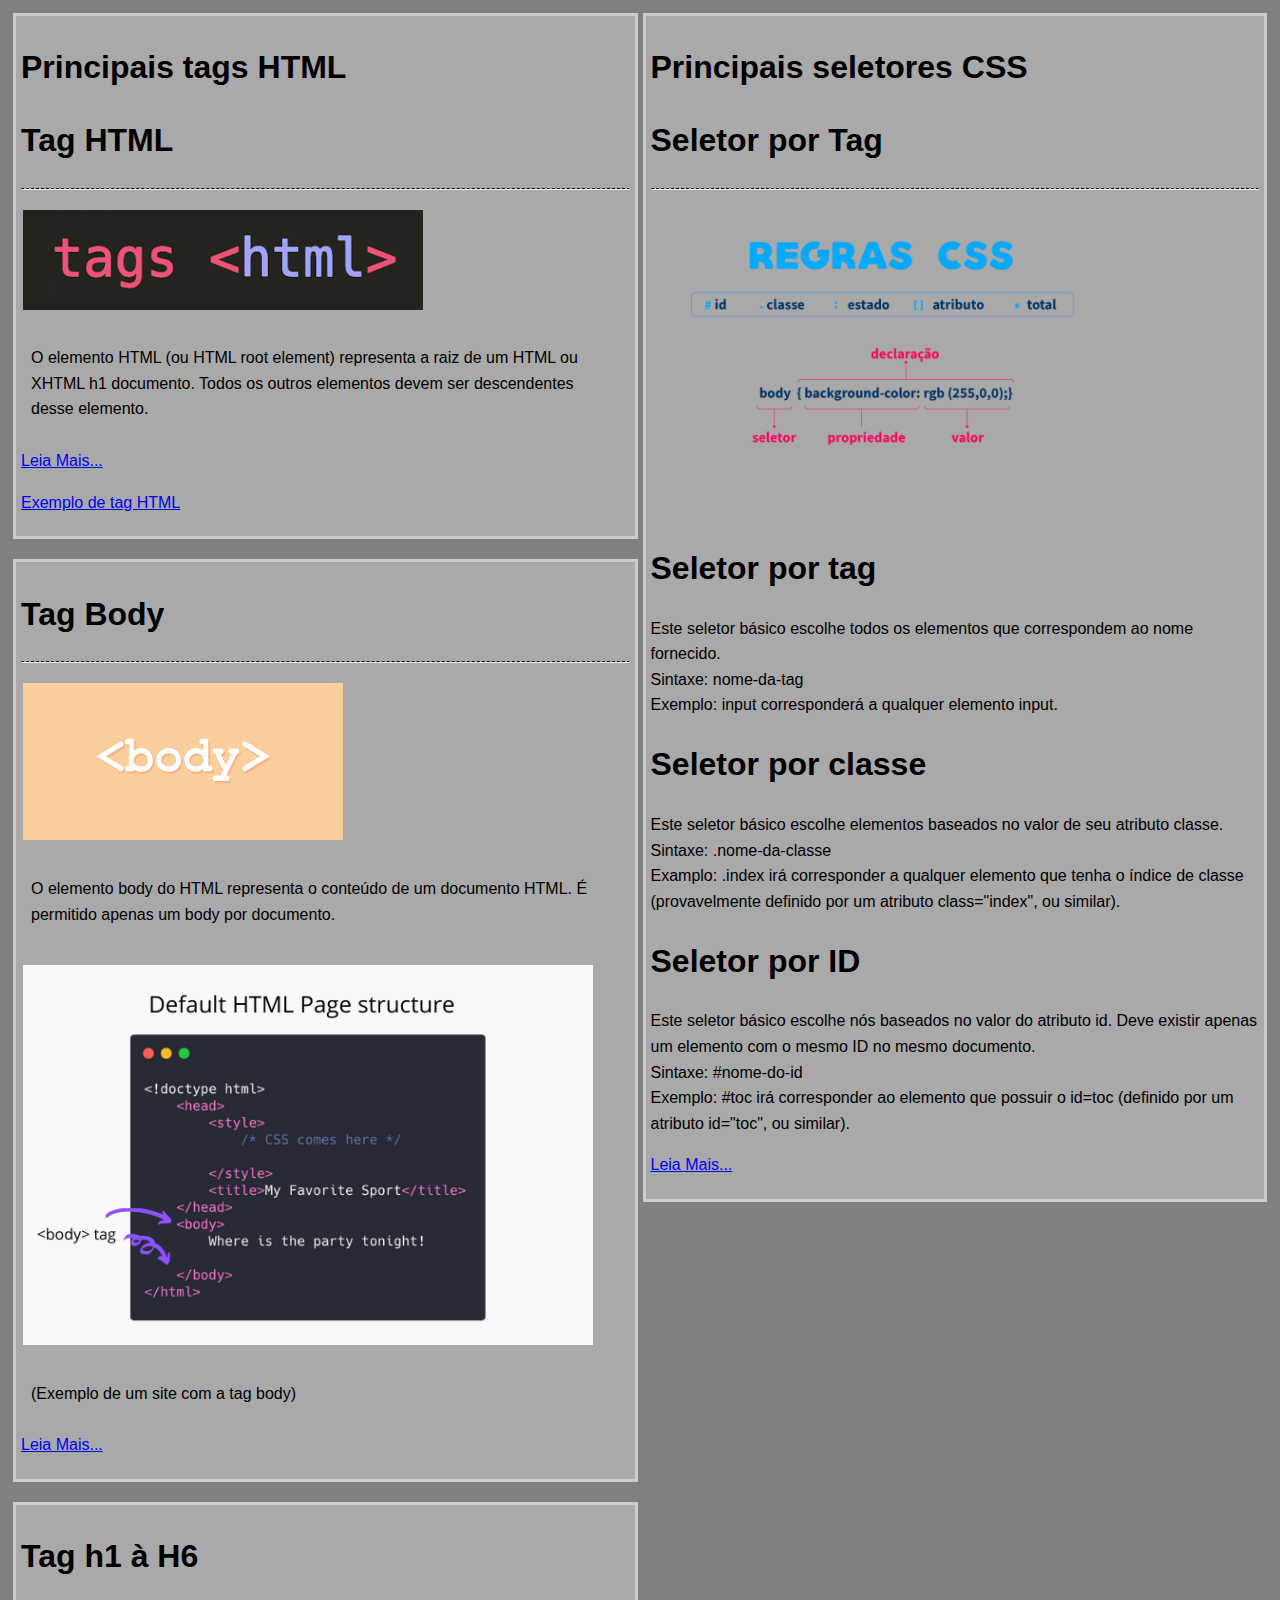
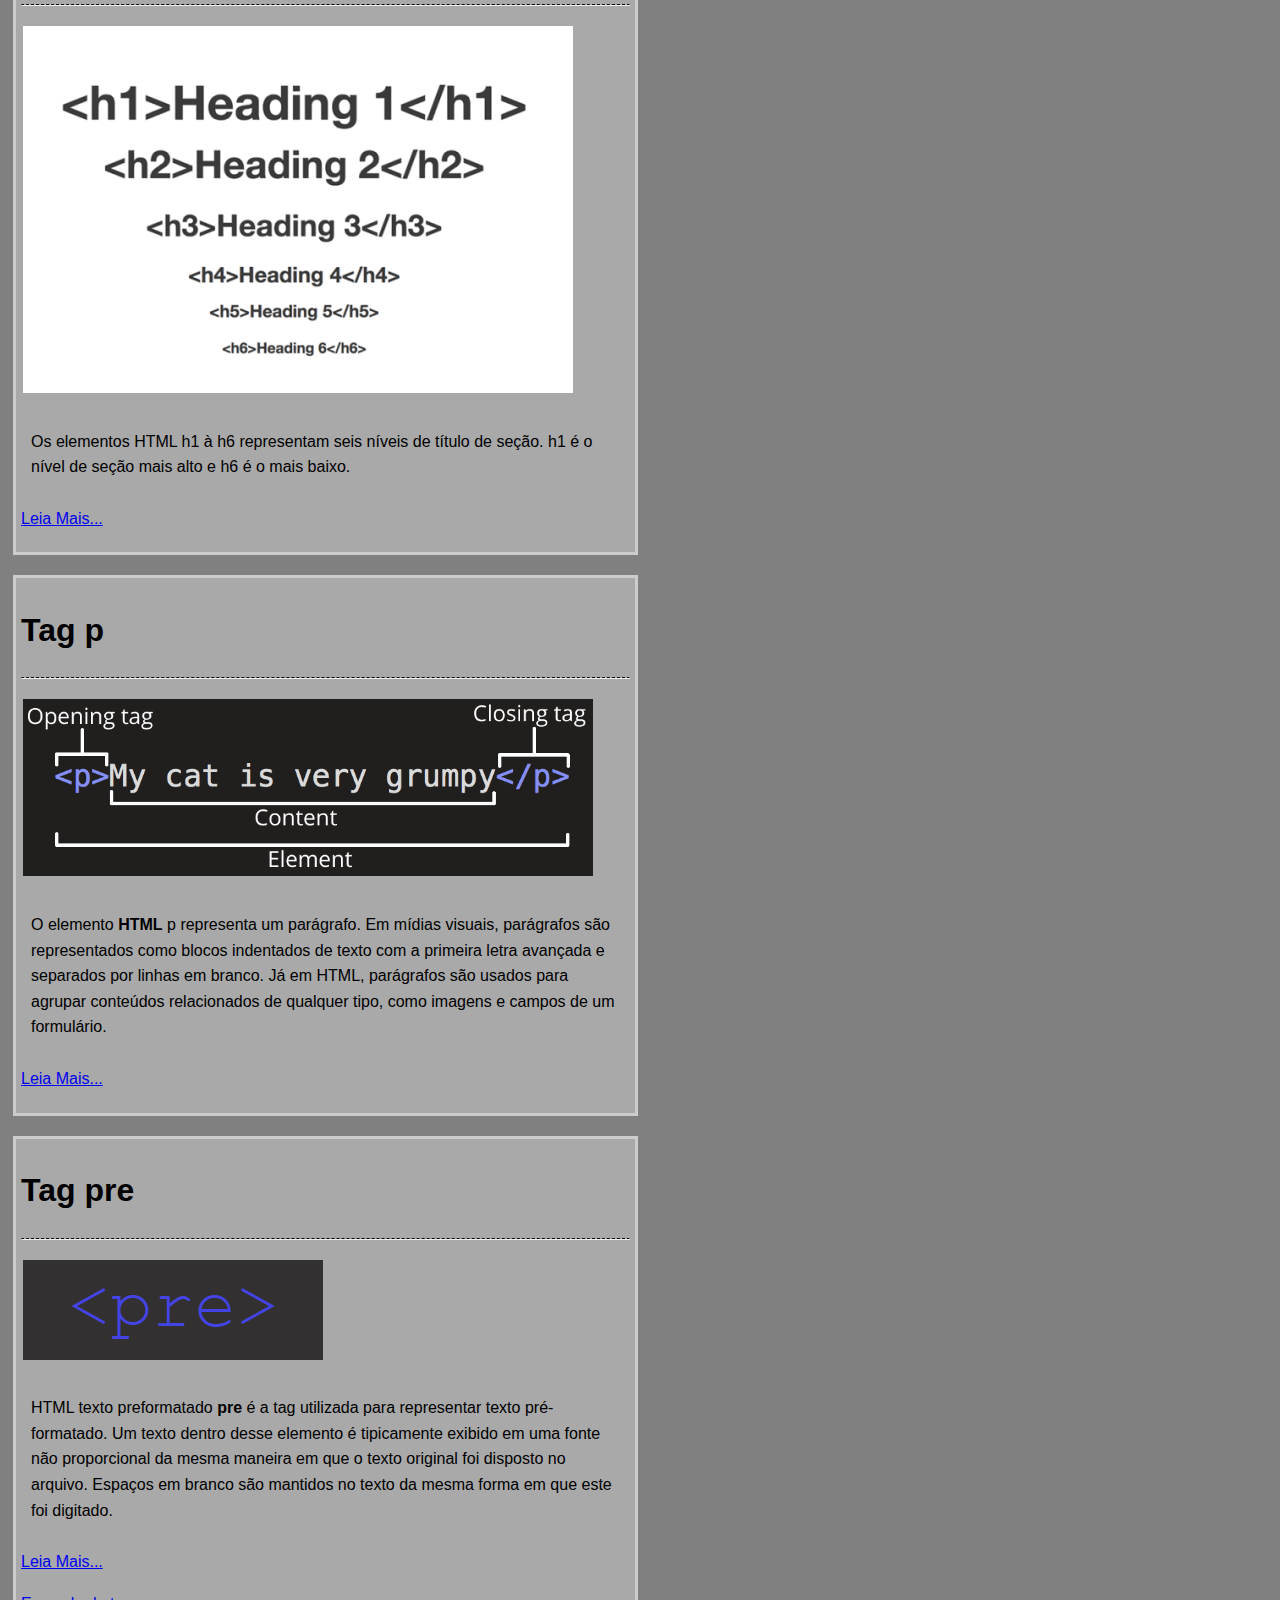
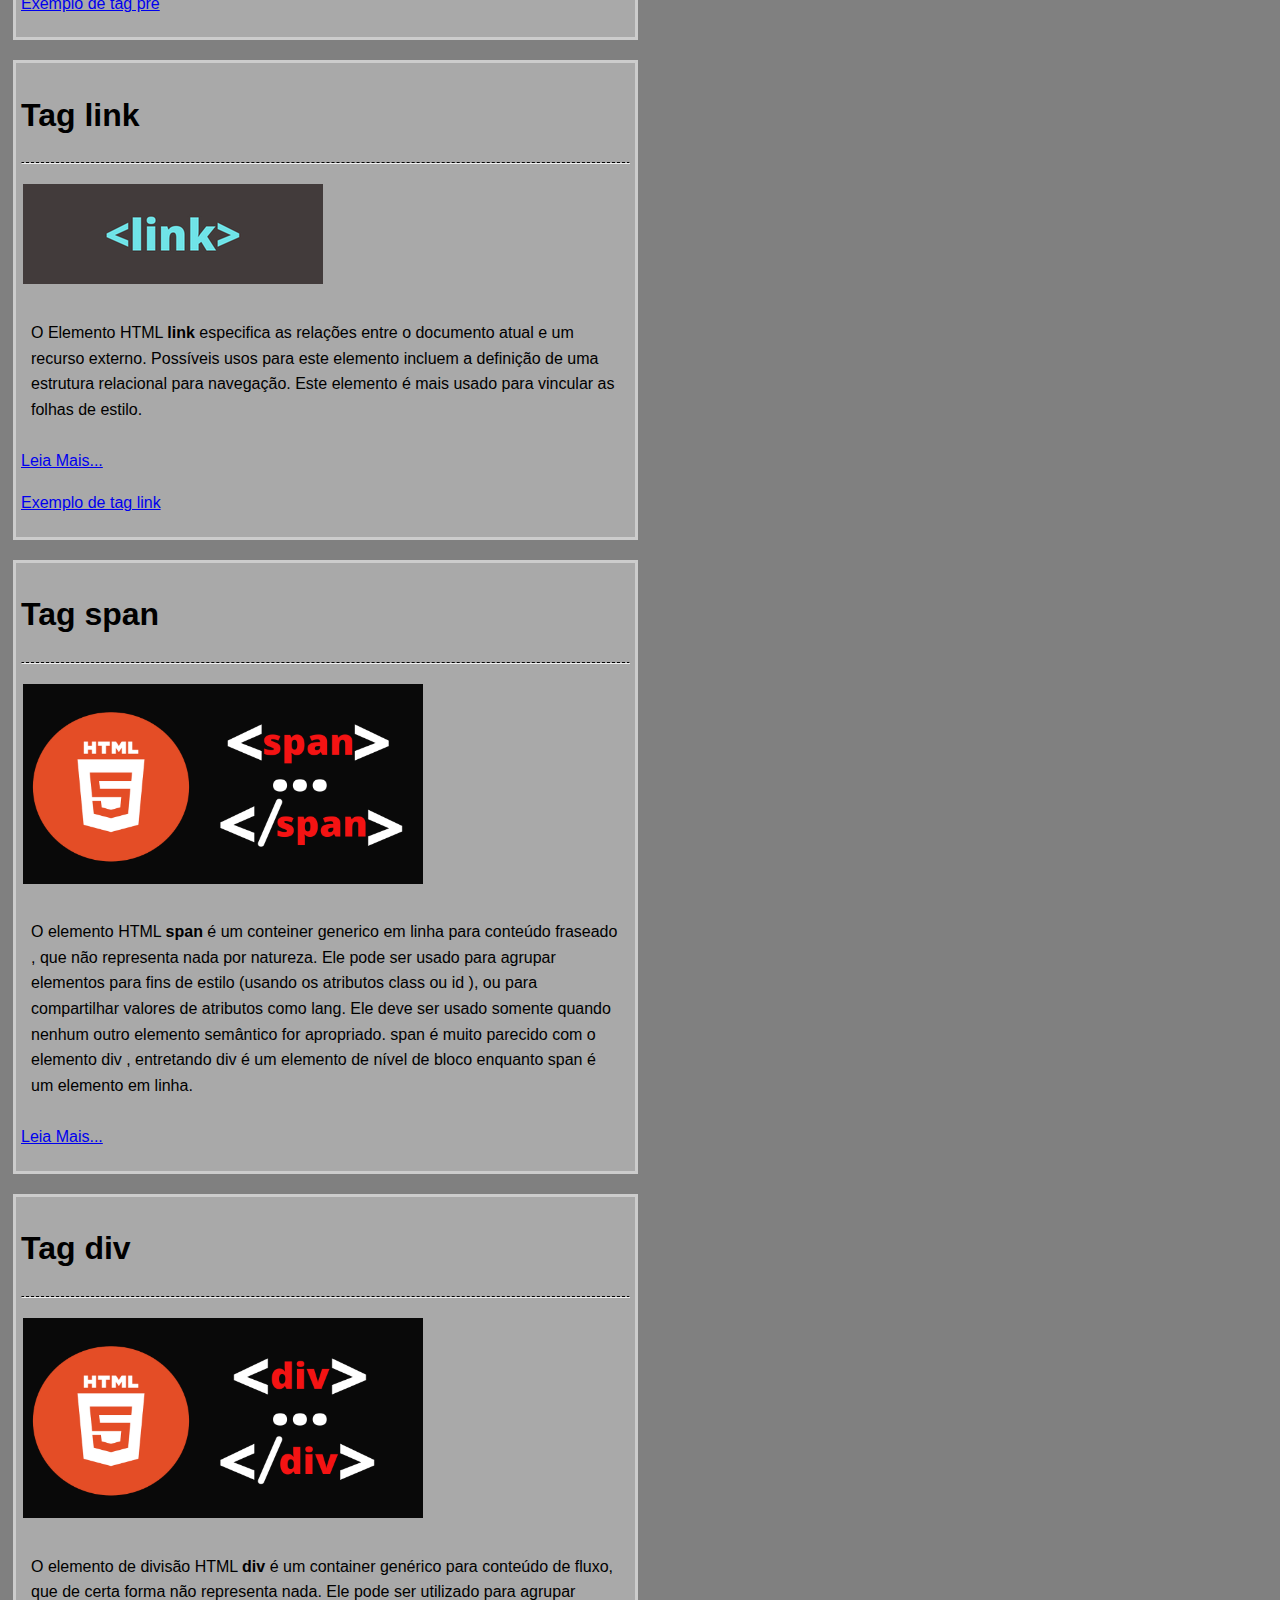
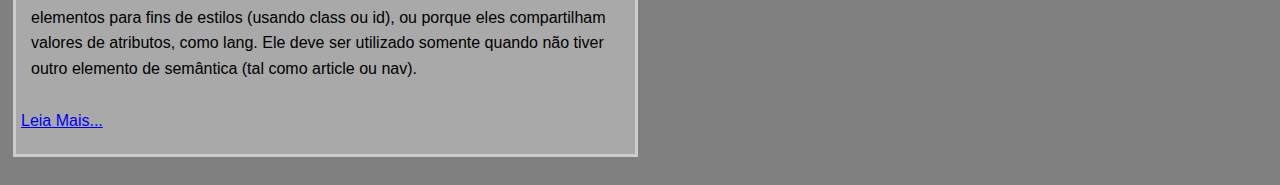
<file: index.html>
<!DOCTYPE html>
<html lang="pt-BR">
<head>
    <meta charset="UTF-8">
    <meta http-equiv="X-UA-Compatible" content="IE=edge">
    <meta name="viewport" content="width=device-width, initial-scale=1.0">
    <title>HTML & CSS</title>
    <link rel="stylesheet" href="pages/mycity/css/estilo.css">
</head>
<body>
<div class = 'total'>
    <div id = 'container_tag'>
        <div class = 'tags'>
            <h2>Principais tags HTML</h2>
            <h3>Tag HTML</h3>
            <hr class = 'linha'>
            <img src="images/tag html.png" alt="tag html">
            <p class = 'sobre'>
                O elemento HTML (ou HTML root element) representa a raiz de um HTML ou XHTML h1 documento. Todos os outros elementos devem ser descendentes desse elemento.
            </p>
            <p class = 'mozilla'>
                <a href="https://developer.mozilla.org/pt-BR/docs/Web/HTML">Leia Mais...</a>
            </p>
            <p class = 'page'>
                <a href="pages/mycity/index.html">Exemplo de tag HTML</a>
            </p>
        </div>
        <div class = 'tags'>
            <h2>Tag Body</h2>
            <hr class = 'linha'>
            <img src="images/tag body.png" alt="tag body">
            <p class = 'sobre'>
                O elemento body do HTML representa o conteúdo de um documento HTML. É permitido apenas um body por documento.
            </p>
            <img src="images/tag body exemplo.png" alt="body em ação" width="570px">
            <p class = 'sobre'>
                (Exemplo de um site com a tag body)
            </p>
            <p class = 'mozilla'>
                <a href="https://developer.mozilla.org/pt-BR/docs/Web/HTML/Element/body">Leia Mais...</a>
            </p>
        </div>
        <div class = 'tags'>
            <h2>Tag h1 à H6</h2>
            <hr class = 'linha'>
            <img src="images/tag h1 a h6.png" alt="tag h1 a h6">
            <p class = 'sobre'>
                Os elementos HTML h1 à h6 representam seis níveis de título de seção. h1 é o nível de seção mais alto e h6 é o mais baixo.
            </p>
            <p class = 'mozilla'>
                <a href="https://developer.mozilla.org/pt-BR/docs/Web/HTML/Element/Heading_Elements">Leia Mais...</a>
            </p>
        </div>
        <div class = 'tags'>
            <h2>Tag p</h2>
            <hr class = 'linha'>
            <img src="images/tag p.png" alt="tag p" width="570px">
            <p class = 'sobre'>
                O elemento <b>HTML</b> p representa um parágrafo. Em mídias visuais, parágrafos são representados como blocos indentados de texto com a primeira letra avançada e separados por linhas em branco. Já em HTML, parágrafos são usados para agrupar conteúdos relacionados de qualquer tipo, como imagens e campos de um formulário.
            </p>
            <p class = 'mozilla'>
                <a href=https://developer.mozilla.org/pt-BR/docs/Web/HTML/Element/p>Leia Mais...</a>
            </p>
        </div>
        <div class = 'tags'>
            <h2>Tag pre</h2>
            <hr class = 'linha'>
            <img src="images/tag pre.png" alt="tag pre">
            <p class = 'sobre'>
                HTML texto preformatado <b>pre</b> é a tag utilizada para representar texto pré-formatado. Um texto dentro desse elemento é tipicamente exibido em uma fonte não proporcional da mesma maneira em que o texto original foi disposto no arquivo. Espaços em branco são mantidos no texto da mesma forma em que este foi digitado. 
            </p>
            <p class = 'mozilla'>
                <a href=https://developer.mozilla.org/pt-BR/docs/Web/HTML/Element/pre>Leia Mais...</a>
            </p>
            <p class = 'page'>
                <a href="pages/site tag pre/index.html">Exemplo de tag pre</a>
            </p>
    </div>
    <div class = 'tags'>
        <h2>Tag link</h2>
        <hr class = 'linha'>
        <img src="images/tag link.png" alt="tag link">
        <p class = 'sobre'>
            O Elemento HTML <b>link</b> especifica as relações entre o documento atual e um recurso externo. Possíveis usos para este elemento incluem a definição de uma estrutura relacional para navegação. Este elemento é mais usado para vincular as folhas de estilo. 
        </p>
        <p class = 'mozilla'>
            <a href=https://developer.mozilla.org/pt-BR/docs/Web/HTML/Element/link>Leia Mais...</a>
        </p>
        <p class = 'page'>
            <a href="pages/site tag link/index.html">Exemplo de tag link</a>
        </p>
  </div>
  <div class = 'tags'>
    <h2>Tag span</h2>
    <hr class = 'linha'>
    <img src="images/tag span.png" alt="tag span" height="200" width="400">
    <p class = 'sobre'>
        O elemento HTML <b>span</b> é um conteiner generico em linha para conteúdo fraseado , que não representa nada por natureza. Ele pode ser usado para agrupar elementos para fins de estilo (usando os atributos class ou id ), ou para compartilhar valores de atributos como lang. Ele deve ser usado somente quando nenhum outro elemento semântico for apropriado. span é muito parecido com o elemento div , entretando  div é um elemento de nível de bloco enquanto span é um elemento em linha.
    </p>
    <p class = 'mozilla'>
        <a href=https://developer.mozilla.org/pt-BR/docs/Web/HTML/Element/span>Leia Mais...</a>
    </p>
   </div>
   <div class = 'tags'>
    <h2>Tag div</h2>
    <hr class = 'linha'>
    <img src="images/tag div.png" alt="tag div  " height="200" width="400">
    <p class = 'sobre'>
        O elemento de divisão HTML <b>div</b> é um container genérico para conteúdo de fluxo, que de certa forma não representa nada. Ele pode ser utilizado para agrupar elementos para fins de estilos (usando class ou id), ou porque eles compartilham valores de atributos, como lang. Ele deve ser utilizado somente quando não tiver outro elemento de semântica (tal como article ou nav).
    </p>
    <p class = 'mozilla'>
        <a href=https://developer.mozilla.org/pt-BR/docs/Web/HTML/Element/div>Leia Mais...</a>
    </p>
   </div>
 </div>
 <div id = 'container_css'>
     <div class = 'seletores'>
         <h2>Principais seletores CSS</h2>
         <h3>Seletor por Tag</h3>
         <hr class = 'linha'>
         <img src="images/seletores/seletores css.png" alt="Seletores do CSS" width="75%">
         <p class = 'sobre'>
             <h3>Seletor por tag</h3>
            Este seletor básico escolhe todos os elementos que correspondem ao nome fornecido. <br>
            Sintaxe: nome-da-tag <br>
            Exemplo: input corresponderá a qualquer elemento input.
            <h3>Seletor por classe</h3>
            Este seletor básico escolhe elementos baseados no valor de seu atributo classe.<br> Sintaxe: .nome-da-classe<br>
            Examplo: .index irá corresponder a qualquer elemento que tenha o índice de classe (provavelmente definido por um atributo class="index", ou similar).
            <h3>Seletor por ID</h3>
            Este seletor básico escolhe nós baseados no valor do atributo id. Deve existir apenas um elemento com o mesmo ID no mesmo documento.<br>
            Sintaxe: #nome-do-id<br>
            Exemplo: #toc irá corresponder ao elemento que possuir o id=toc (definido por um atributo id="toc", ou similar).
        <p class = 'mozilla'>
        <a href="https://developer.mozilla.org/pt-BR/docs/Web/CSS/CSS_Selectors">Leia Mais...</a>
        </p>
         </p>
     </div>
 </div>
</div>
</body>
</html>
</file>
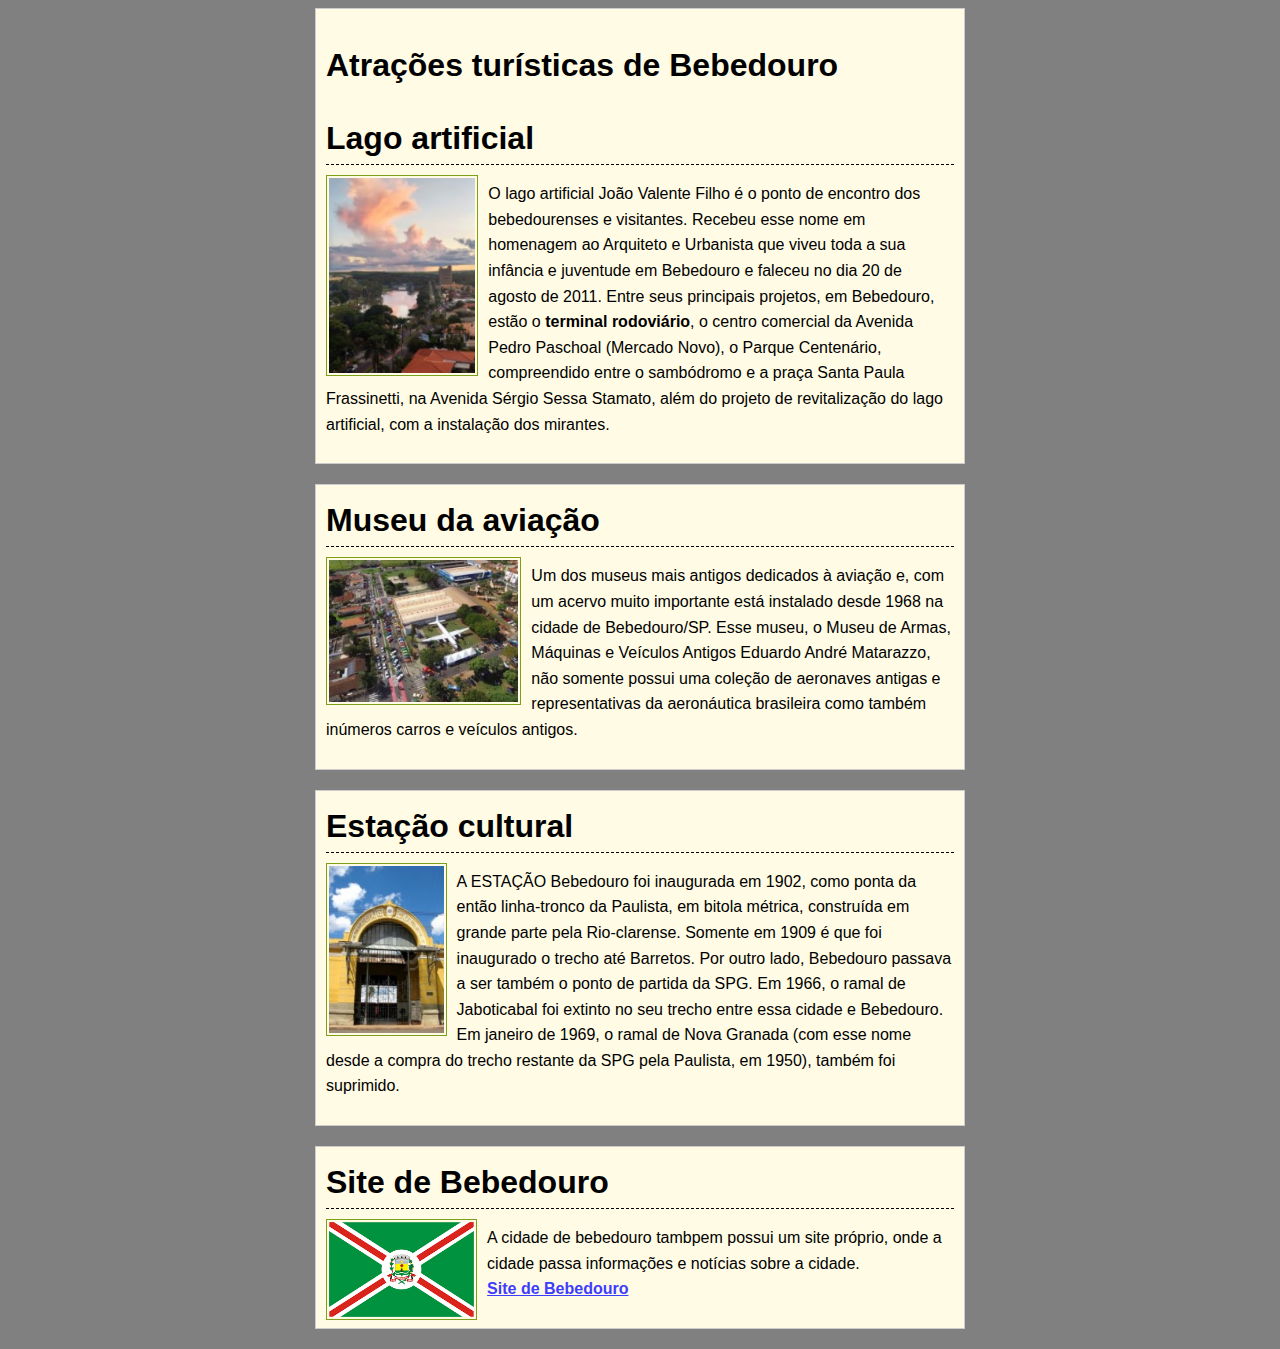
<file: pages/mycity/index.html>
<!DOCTYPE html>
<html lang="pt-BR">
<head>
    <meta charset="UTF-8">
    <meta http-equiv="X-UA-Compatible" content="IE=edge">
    <meta name="viewport" content="width=device-width, initial-scale=1.0">
    <title>O que eu mais gosto na minha cidade</title>
    <link rel="stylesheet" href="css/estilo.css">
</head>
<body>
    <div class="container">
        <div class="place">
            <h1>Atrações turísticas de Bebedouro</h1>
                <h2>Lago artificial</h2>
                    <img src="images/lago.jpg" alt="Foto pesoal tirada do meu drone" height = "195">
                    <p>
                        O lago artificial João Valente Filho é o ponto de encontro dos bebedourenses e visitantes. 
                        Recebeu esse nome em homenagem ao Arquiteto e Urbanista que viveu toda a sua infância e juventude 
                        em Bebedouro e faleceu no dia 20 de agosto de 2011. Entre seus principais projetos, em Bebedouro, 
                        estão o <b>terminal rodoviário</b>, o centro comercial da Avenida Pedro Paschoal (Mercado Novo), 
                        o Parque Centenário, compreendido entre o sambódromo e a praça Santa Paula Frassinetti, 
                        na Avenida Sérgio Sessa Stamato, além do projeto de revitalização do lago artificial, 
                        com a instalação dos mirantes. 
                    </p>  
        </div>     

        <div class="place">
            <h2>Museu da aviação</h2>         
                <img src="images/museu.jpg" alt="Imagem cedida pela prefeitura" height="142px">
                <p>
                    Um dos museus mais antigos dedicados à aviação e, com um acervo muito importante está instalado
                    desde 1968 na cidade de Bebedouro/SP. Esse museu, o Museu de Armas, Máquinas e
                    Veículos Antigos Eduardo André Matarazzo, não somente possui uma coleção de aeronaves
                    antigas e representativas da aeronáutica brasileira como também inúmeros carros e veículos
                    antigos.
                </p>
        </div>

        <div class="place">
            <h2>Estação cultural</h2>
                <img src="images/estacao.jpg" alt="Foto cedida pela familía bebedourense" height="167px">
                <p>
                    A ESTAÇÃO Bebedouro foi inaugurada em 1902, como ponta da então
                    linha-tronco da Paulista, em bitola métrica, construída em grande
                    parte pela Rio-clarense. Somente em 1909 é que foi inaugurado o trecho até Barretos.
                    Por outro lado, Bebedouro passava a ser também o ponto de partida da SPG. Em 1966, 
                    o ramal de Jaboticabal foi extinto no seu trecho entre essa cidade e Bebedouro. 
                    Em janeiro de 1969, o ramal de Nova Granada (com esse nome desde a compra do trecho
                    restante da SPG pela Paulista, em 1950), também foi suprimido.
                </p>
        
            </p>
        </div>
        <div class = "place">
            <h2>Site de Bebedouro</h2>
            <img src="images/bebedouro bandeira.png" alt="Bandeira cedida pelo site de Bebedouro" height="95px">
            <p>
                A cidade de bebedouro tambpem possui um site próprio, onde a cidade passa informações
                e notícias sobre a cidade. <br>
                <a href="www.bebedouro.sp.gov.br/portal/">Site de Bebedouro</a>
        </div>
    </div> 
</body>
</html>
</file>
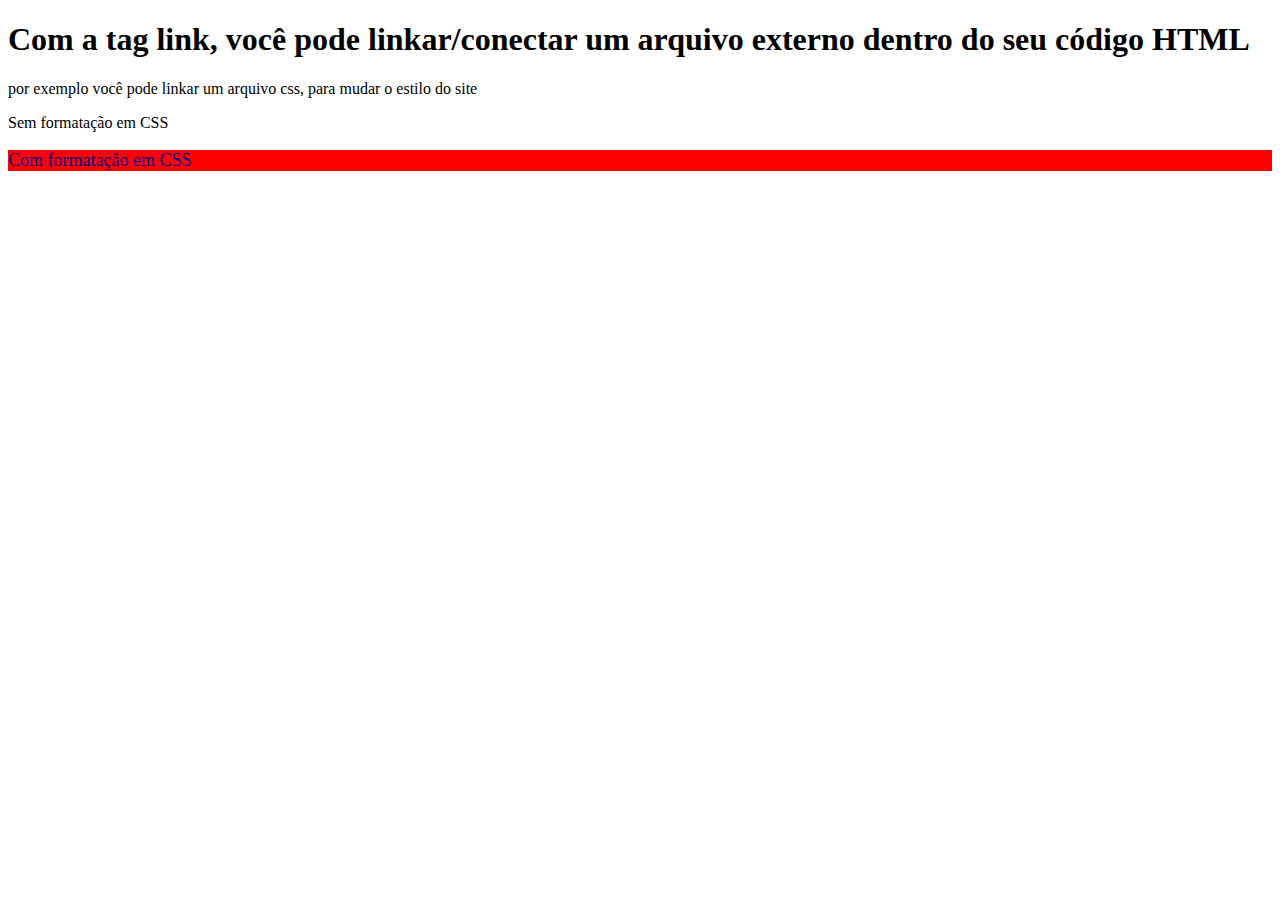
<file: pages/site tag link/index.html>
<!DOCTYPE html>
<html lang="pt-BR">
<head>
    <meta charset="UTF-8">
    <meta http-equiv="X-UA-Compatible" content="IE=edge">
    <meta name="viewport" content="width=device-width, initial-scale=1.0">
    <title>TAG LINK</title>
    <link rel="stylesheet" href="css/style.css">
</head>
<body>
   <h1>Com a tag link, você pode linkar/conectar um arquivo externo dentro do seu código HTML</h1>
   <p>por exemplo você pode linkar um arquivo css, para mudar o estilo do site</p>
   <p id = 'ex1'>
    Sem formatação em CSS
   </p>
   <p class = 'almondega'>Com formatação em CSS</p>
</body>
</html>
</file>
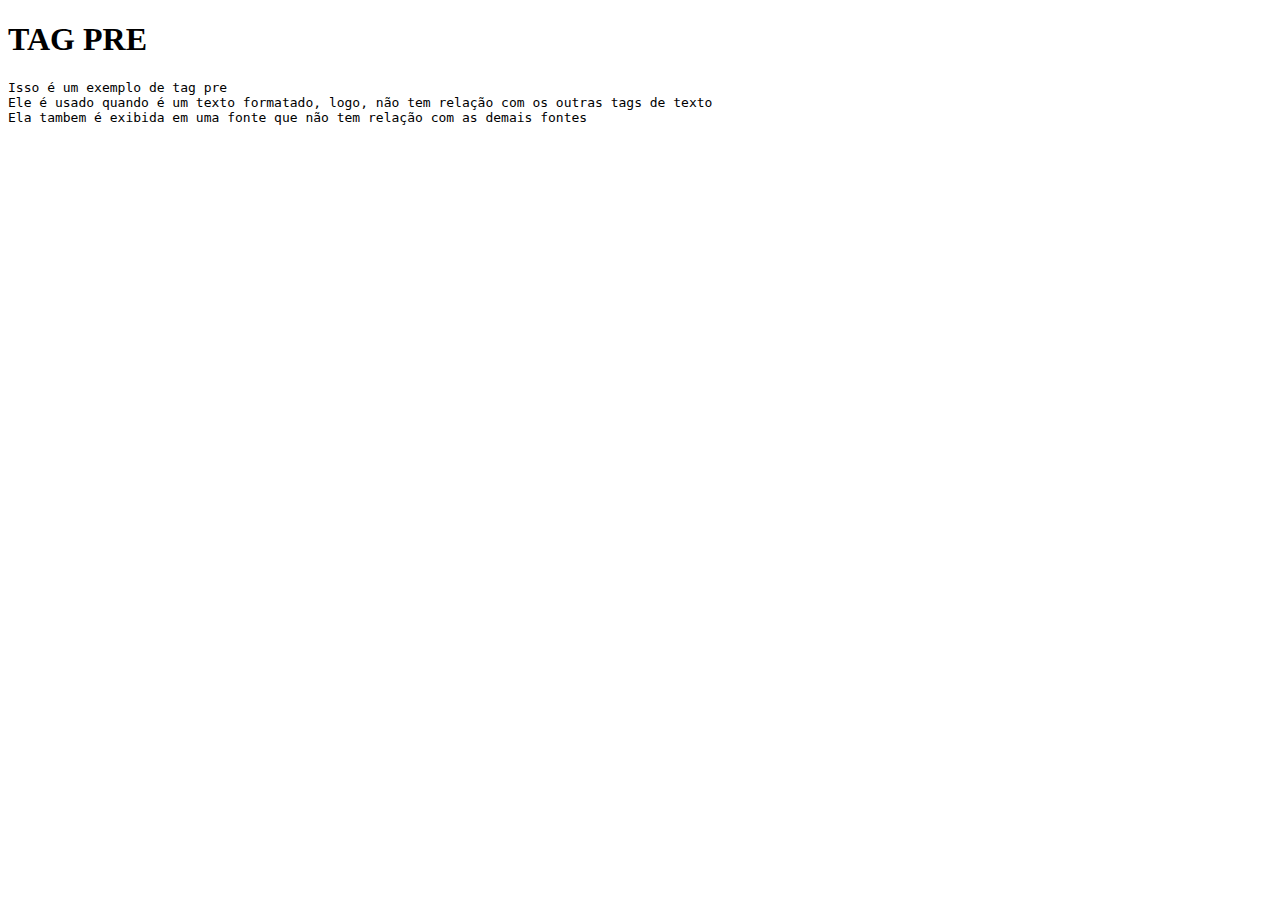
<file: pages/site tag pre/index.html>
<!DOCTYPE html>
<html lang="pt-BR">
<head>
    <meta charset="UTF-8">
    <meta http-equiv="X-UA-Compatible" content="IE=edge">
    <meta name="viewport" content="width=device-width, initial-scale=1.0">
    <title>TAG PRE</title>
</head>
<body>
    <h1>TAG PRE</h1>
    <pre>Isso é um exemplo de tag pre<br>Ele é usado quando é um texto formatado, logo, não tem relação com os outras tags de texto<br>Ela tambem é exibida em uma fonte que não tem relação com as demais fontes</pre>
</body>
</html>
</file>
<file: pages/mycity/css/estilo.css>
html {
    font-family: sans-serif;
    margin: auto;
}

body {
    background: gray;
    font-family: "Lucida Grande", "Lucida Sans Unicode", Verdana, sans-serif;
    line-height: 1.6;
}

h1 {
    font-size: 2em;
    margin: 0.67em 0;
}

img {
    border: 0;
}

.container{
    margin: 0 auto;
    width: 650px;
 }

.place {
    background-color: #FFFBE4;
    border-color: #CCC #999 #999 #CCC;
    border: 1px solid #CCC;
    margin-bottom: 20px;
    padding: 10px;
}

.place h2 {
    border-bottom: 1px dashed black;
    margin: 0;
}

.place a {
    color: rgb(61, 61, 255);
    font-weight: bold;
}

.place img {
    border: 1px solid #7E9F19;
    float: left;
    margin: 10px 10px 0 0;
    padding: 2px;
}

.footer {
    font-size: 12px;
    text-align: center;
 }

 .sidenote {
    background-color: #FFFBE4;
    border: 1px solid #C9BC8F;
    float: right;
    padding: 10px;
    width: 260px;
}

.sidenote h3 {
    font-size: 14px;
    margin-top: 0;
}

.sidenote ol {
    font-size: 12px;
}

/*Daqui pra baixo o CSS pagina das tags*/
.total{
    width: auto;
    display: flex;
}
#container_tag{
    margin: 0 auto;
    padding-top: 5px; 
    width: 50%;
    padding-left: 5px;
    float: left;
}
h2 {
    font-size: 2em;
    margin: 0.67em 0;
}
h3 {
    font-size: 2em;
    margin: 0.67em 0;
}
.tags {
    background-color: darkgray;
    border-color: #ABA795;
    border: 3px solid #CCC;     
    margin-bottom: 20px;
    padding: 5px;
}
.linha{
    border-top: 1px dashed #000000;
}
.mozilla{
    color: darkblue;
}
.page{
    color: darkblue;
}
.sobre{
    padding: 10px;

}
.tags img {
    margin: 10px 10px 0 0;
    padding: 2px;
}

/*Daqui pra baixo CSS da parte dos seletores de tags*/
#container_css{
    margin: 0 auto; 
    width: 50%;
    padding: 5px;
    float: right;
}
h2 {
    font-size: 2em;
    margin: 0.67em 0;
}
h3 {
    font-size: 2em;
    margin: 0.67em 0;
}
.seletores {
    background-color: darkgray;
    border-color: #ABA795;
    border: 3px solid #CCC;     
    margin-bottom: 20px;
    padding: 5px;
}
.linha{
    border-top: 1px dashed #000000;
}
.seletores img {
    margin: 10px 10px 0 0;
    padding: 2px;
}
</file>
<file: pages/site tag link/css/style.css>
.almondega{
    color: darkblue;
    background: red;
    font-size: large;
}
</file>
